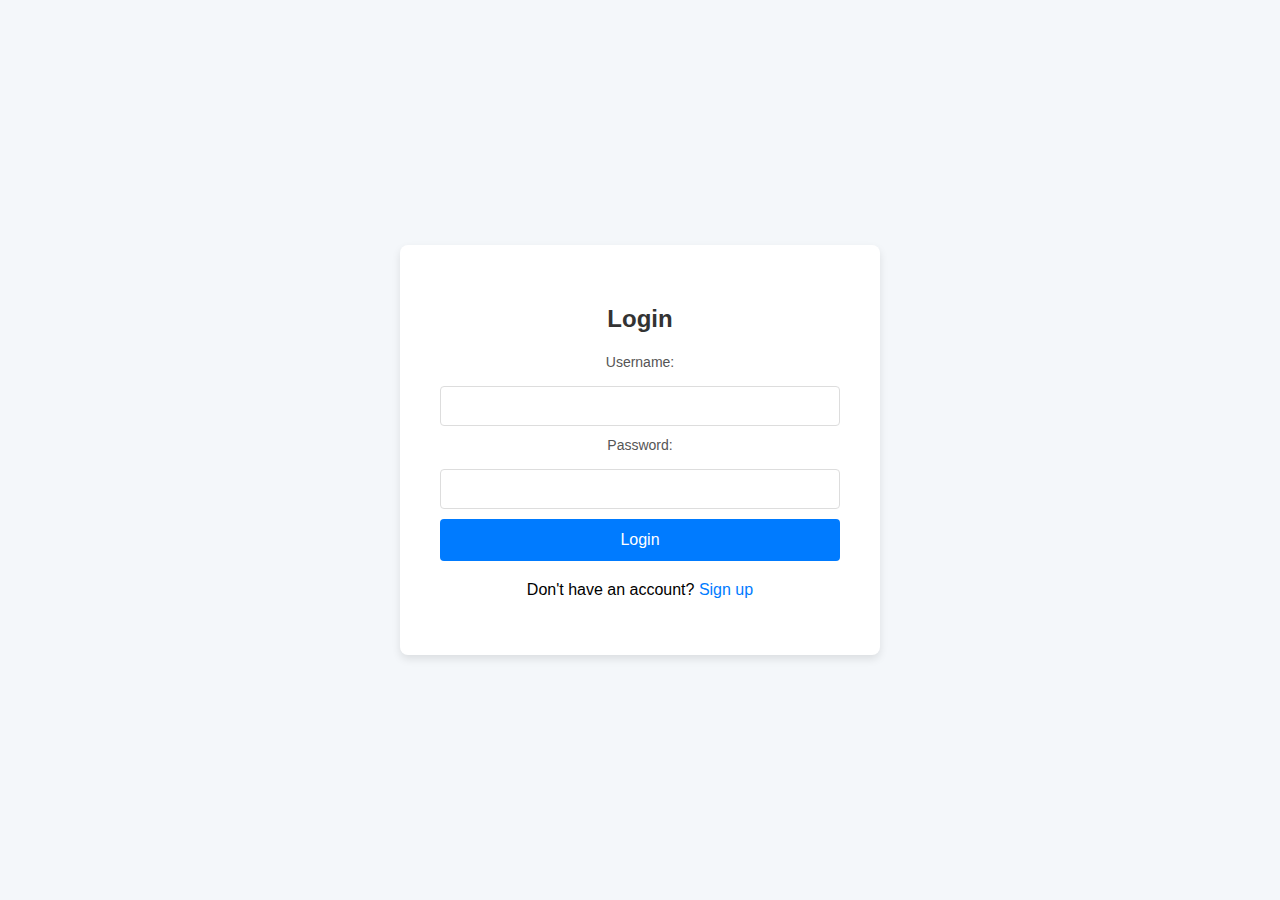
<file: expense_tracker/templates/login.html>
<!DOCTYPE html>
<html lang="en">
<head>
    <meta charset="UTF-8">
    <meta name="viewport" content="width=device-width, initial-scale=1.0">
    <title>Login</title>
    <style>
        body {
            font-family: Arial, sans-serif;
            background-color: #f4f7fa;
            display: flex;
            justify-content: center;
            align-items: center;
            height: 100vh;
            margin: 0;
        }
        .login-container {
            background-color: #fff;
            padding: 40px;
            border-radius: 8px;
            box-shadow: 0 4px 8px rgba(0, 0, 0, 0.1);
            width: 100%;
            max-width: 400px;
            text-align: center;
        }
        h2 {
            color: #333;
            margin-bottom: 20px;
        }
        label {
            font-size: 14px;
            color: #555;
            margin-bottom: 6px;
            display: inline-block;
            text-align: left;
        }
        input[type="text"], input[type="password"] {
            width: 100%;
            padding: 10px;
            margin: 10px 0;
            border: 1px solid #ddd;
            border-radius: 4px;
            box-sizing: border-box;
            font-size: 16px;
        }
        input[type="text"]:focus, input[type="password"]:focus {
            border-color: #007BFF;
            outline: none;
        }
        button {
            width: 100%;
            padding: 12px;
            background-color: #007BFF;
            color: white;
            border: none;
            border-radius: 4px;
            cursor: pointer;
            font-size: 16px;
        }
        button:hover {
            background-color: #0056b3;
        }
        .form-footer {
            margin-top: 20px;
        }
        .form-footer a {
            color: #007BFF;
            text-decoration: none;
        }
        .form-footer a:hover {
            text-decoration: underline;
        }
    </style>
</head>
<body>
    <div class="login-container">
        <h2>Login</h2>
        <form method="POST">
            <div>
                <label for="username">Username:</label>
                <input type="text" name="username" required>
            </div>
            <div>
                <label for="password">Password:</label>
                <input type="password" name="password" required>
            </div>
            <button type="submit">Login</button>
        </form>
        <div class="form-footer">
            <p>Don't have an account? <a href="#">Sign up</a></p>
        </div>
    </div>
</body>
</html>
</file>
